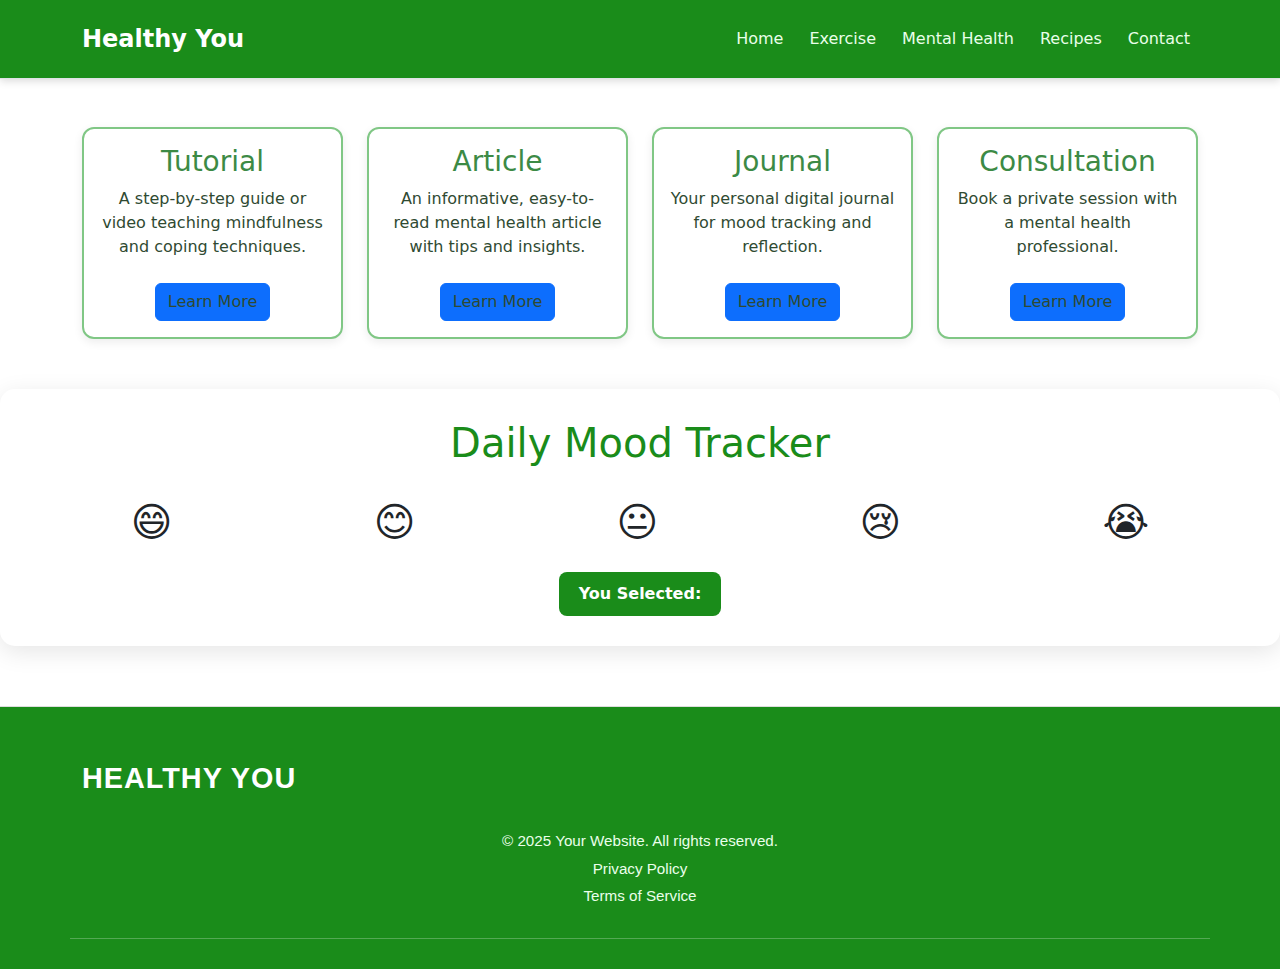
<file: mentalhealth.html>
<!DOCTYPE html>
<html lang="en">
<head>
    <meta name="viewport" content="width=device-width, initial-scale=1">
  <meta name="author" content="Group A| checkpoint 2">
  <title>Healthy You -Mental Health</title>
  
   <link href="https://cdn.jsdelivr.net/npm/bootstrap@5.3.0/dist/css/bootstrap.min.css" rel="stylesheet">
   
  
   <link rel="stylesheet" href="style.css">
</head>

<body>
 <nav class="navbar navbar-expand-lg p-3 border-bottom">
  <div class="container">
    <span class="navbar-brand fw-bold">Healthy You</span>
    <button class="navbar-toggler" type="button" data-bs-toggle="collapse" data-bs-target="#navMenu">
      <span class="navbar-toggler-icon"></span>
    </button>

    <div class="collapse navbar-collapse" id="navMenu">
      <ul class="navbar-nav ms-auto">
        <li class="nav-item"><a class="nav-link" href="index.html">Home</a></li>
        <li class="nav-item"><a class="nav-link" href="exercise.html">Exercise</a></li>
        <li class="nav-item"><a class="nav-link" href="mentalhealth.html">Mental Health</a></li>
        <li class="nav-item"><a class="nav-link" href="recipes.html">Recipes</a></li>
        <li class="nav-item"><a class="nav-link" href="contact.html">Contact</a></li>
        
      </ul>
    </div>
  </div>
</nav>
<div class="container my-5">
    <div class="row g-4">

        <!-- Tutorial -->
        <div class="col-md-3">
            <div class="card-box text-center p-3">
                <a href="#">
                    <h3>Tutorial</h3>
                    <p>A step-by-step guide or video teaching mindfulness and coping techniques.</p>
                </a>
				 <a class="btn btn-primary mt-2" href="mentalhealthdetails.html">Learn More</a>
            </div>
        </div>

       
        <div class="col-md-3">
            <div class="card-box text-center p-3">
                <a href="article.html">
                    <h3>Article</h3>
                    <p>An informative, easy-to-read mental health article with tips and insights.</p>
                </a>
                <a class="btn btn-primary mt-2" href="mentalhealthdetails.html">Learn More</a>
            </div>
        </div>

                <div class="col-md-3">
            <div class="card-box text-center p-3">
                <a href="#">
                    <h3>Journal</h3>
                    <p>Your personal digital journal for mood tracking and reflection.</p>
                </a>
                <a class="btn btn-primary mt-2" href="mentalhealthdetails.html">Learn More</a>
            </div>
        </div>

        <div class="col-md-3">
            <div class="card-box text-center p-3">
                <a href="#">
                    <h3>Consultation</h3>
                    <p>Book a private session with a mental health professional.</p>
                </a>
                <a class="btn btn-primary mt-2" href="mentalhealthdetails.html">Learn More</a>
            </div>
        </div>

    </div>
</div>
<div class="mood-tracker">
  <h1>Daily Mood Tracker</h1>
  <div class="mood-options">
    <div class="mood-option">&#128516;</div>
    <div class="mood-option">&#128522;</div>
    <div class="mood-option">&#128528;</div>
    <div class="mood-option">&#128546;</div>
    <div class="mood-option">&#128557;</div>
  </div>
  <button class="btn btn-primary selectedMood">You Selected:</button>
</div>

  <script>
  //JavaScript for mood tracker
  const moodOptions = document.querySelectorAll(".mood-option");
  const selectedMood = document.querySelector(".selectedMood");
  
  
  const savedMood = localStorage.getItem('selectedMood');
  if(savedMood){
    selectedMood.textContent = `You Selected: ${savedMood}`;
    console.log("Loaded saved mood:", savedMood);
  }

  moodOptions.forEach(option => {
    option.addEventListener('click', function(){
      console.log("Clicked:", this.textContent);
      
      
      moodOptions.forEach(opt => opt.classList.remove('selected'));
      
      
      this.classList.add('selected');
      
      
      selectedMood.textContent = `You Selected: ${this.textContent}`;
      
      
      localStorage.setItem('selectedMood', this.textContent);
      console.log("Saved to localStorage:", this.textContent);
      
      
      setTimeout(() => {
        window.location.reload();
      }, 500); 
    });
  });
</script>

<footer class="footer">
    <div class="footer-top container">
      <div class="footer-logo">HEALTHY YOU</div>
    
  
    <div class="footer-bottom container">
    <p>© 2025 Your Website. All rights reserved.</p>
   <p>Privacy Policy</p>
   <p>Terms of Service</p>
  </div>
</footer>

<script src="https://cdn.jsdelivr.net/npm/bootstrap@5.3.0/dist/js/bootstrap.bundle.min.js"></script>
</body>
</html>
</file>
<file: style.css>
.body {
	background: #f4f76; 
	font-family: Arial, sans-serif;
	color: #444;
	margin: 0;
	line-height: 1.6;
}

.navbar {
	background: #1a8c1a;
	padding: 15px 0;
	box-shadow: 0 2px 8px rgba(0,0,0,0.15);
}

.navbar-brand {
	color: #fff;
	font-weight: 700;
	font-size: 1.5rem;
}

.nav-link {
	color: #e9ffe9;
	font-weight: 500;
	margin-left: 10px;
	transition: 0.2s;
}

.nav-link:hover {
	color: #fff;
	transform: translateY(-2px);
}

.content div {
	background: #fff;
	border-radius: 2px;
	box-shadow: 0 6px 20px rgba(0,0,0,0.1);
	padding: 25px;
	text-align: center;
	transition: transform 0.3s, box-shadow 0.3s;
}

.content div:hover {
	transform: translateY(-5px);
	box-shadow: 0 2px 30px rgba(0,0,0,0.15);
}

.content p {
	color: #444;
	font-size: 1rem;
    margin-bottom: 20px;
}

.content button.btn-primary {
    background: #1a8c1a;
    border: none;
    border-radius: 8px;
    padding: 10px 20px;
    font-weight: bold;
    transition: 0.3s;
}
.img-details {
    width: 100%;       
    max-width: 600px;    
    height: auto;        
    display: block;      
    margin: 20px auto;   
    border-radius: 12px; 
    box-shadow: 0 4px 15px rgba(0,0,0,0.1); 

}

.content button.btn-primary:hover {
    background: #166f16;
}

.mood-tracker {
	background: #e0f2e0
	max-width: 600px;
	margin: 50px auto;
	padding: 30px;
	border-radius: 15px;
	box-shadow: 0 6px 25px rgba(0,0,0,0.1);
	text-align: center;
}

.mood-tracker h1 {
	color: #1a8c1a;
    margin-bottom: 25px;
}

.mood-options {
    display: flex;
    justify-content: space-around;
    margin-bottom: 20px;
}

.mood-option {
	font-size: 2.5rem;
	cursor: pointer;
	transition: transform 0.3s,
	padding: 10px;
	border-radius: 12px;
}

.mood-option:hover, .mood-option.selected {
    transform: scale(1.2);
    box-shadow: 0 6px 20px rgba(0,0,0,0.15);
    background: #fff;
}

.selectedMood {
    background: #1a8c1a;
    color: white;
    border: none;
    border-radius: 8px;
    padding: 10px 20px;
    font-weight: bold;
    transition: 0.3s;
}

.selectedMood:hover {
    background: #166f16;
}

@media (max-width: 768px) {
    .content {
        grid-template-columns: 1fr;
        margin: 30px 15px;
    }

    .mood-options {
        flex-wrap: wrap;
        gap: 15px;
    }

    .mood-option {
        font-size: 2rem;
    }
}
.hero {
    padding: 80px 20px;
    background: #e0f2e0; 
    text-align: center;
}

.hero h1, .hero h2 {
    color: #1a8c1a;
    font-weight: bold;
}

.hero p {
    color: #444;
    font-size: 1.1rem;
    margin-top: 10px;
}
.img-placeholder,
.text-placeholder,
.button-box {
    border: none;             
    background: #fff;         
    padding: 20px;
    text-align: center;
    border-radius: 12px;      
    box-shadow: 0 4px 15px rgba(0,0,0,0.1);
    color: #444;
    transition: transform 0.3s, box-shadow 0.3s;
}

.img-placeholder img {
    width: 100%;
    height: auto;
    border-radius: 8px;
}

.img-placeholder:hover,
.text-placeholder:hover,
.button-box:hover {
    transform: translateY(-5px);
    box-shadow: 0 8px 25px rgba(0,0,0,0.15);
}

.text-placeholder p, 
.text-placeholder ul, 
.text-placeholder li {
    color: #444;
    margin-bottom: 10px;
}

.button-box a {
    display: inline-block;
    background: #1a8c1a;
    color: white;
    padding: 10px 18px;
    border-radius: 8px;
    text-decoration: none;
    font-weight: bold;
    transition: 0.3s;
}

.button-box a:hover {
    background: #166f16;
}

.video-card {
    position: relative;
    overflow: hidden;
    border-radius: 12px;
    box-shadow: 0 6px 20px rgba(0,0,0,0.15);
    transition: transform 0.3s, box-shadow 0.3s;
    cursor: pointer;
}

.video-card img {
    width: 100%;
    height: 200px;
    object-fit: cover;
    display: block;
    transition: transform 0.3s;
}

.video-card:hover img {
    transform: scale(1.05);
}

.video-overlay {
    position: absolute;
    bottom: 0;
    left: 0;
    right: 0;
    background: linear-gradient(to top, rgba(26,140,26,0.85), rgba(26,140,26,0));
    color: white;
    padding: 15px;
    text-align: center;
}

.video-overlay h5 {
    margin: 0 0 5px 0;
    font-size: 1rem;
}

.video-overlay p,
.video-overlay a {
    margin: 0;
    font-size: 0.85rem;
    color: white;
    text-decoration: none;
    font-weight: bold;
    display: inline-block;
    margin-top: 5px;
}

.video-overlay a:hover {
    text-decoration: underline;
}


.box {
    background: #e0f2e0; 
    border-radius: 12px;
    padding: 30px;
    text-align: center;
    box-shadow: 0 4px 15px rgba(0,0,0,0.1);
    margin-bottom: 50px;
}

.box h2 {
    color: #1a8c1a;
    margin-bottom: 10px;
}

.box p {
    color: #444;
    font-size: 1.1rem;
}

.img {
    width: 100%;
    max-height: 300px;   
    object-fit: cover;
    border-radius: 12px;
    box-shadow: 0 4px 15px rgba(0,0,0,0.1);
    transition: transform 0.3s;
}

.img:hover {
    transform: scale(1.05);
}

.footer {
    background: #fff;
    border-top: 1px solid #ddd;
    padding: 40px 20px;
    color: #333;
    text-align: center;
}

.footer a {
    color: #1a8c1a;
    text-decoration: none;
    margin: 0 10px;
    transition: 0.3s;
}

.footer a:hover {
    text-decoration: underline;
}


@media (max-width: 768px) {
    .img-placeholder, .text-placeholder, .video-card, .img {
        margin-bottom: 20px;
    }
}

.sparkle-box {
    display: flex;
    justify-content: center;
    align-items: center;
    width: 180px;             /
    height: 180px;
    margin: 50px auto;        
    background: #e0f2e0;      
    border-radius: 20px;      
    box-shadow: 0 8px 25px rgba(0,0,0,0.15);
    text-align: center;
    transition: transform 0.3s, box-shadow 0.3s;
}

.sparkle-box:hover {
    transform: scale(1.05);
    box-shadow: 0 12px 35px rgba(0,0,0,0.2);
}

.sparkle {
    font-size: 50px;
    animation: sparkle 1.4s infinite alternate;
    opacity: 0.9;
}

@keyframes sparkle {
    0%   { opacity: 0.3; transform: scale(0.9); }
    100% { opacity: 1;   transform: scale(1.1); }
}

.footer {
    background: #1a8c1a; /* deep green */
    color: #fff;
    padding: 50px 0 30px;
    margin-top: 60px;
    font-family: Arial, sans-serif;
}

.footer .footer-top {
    display: flex;
    justify-content: space-between;
    align-items: center;
    flex-wrap: wrap;
    padding-bottom: 25px;
    border-bottom: 1px solid rgba(255, 255, 255, 0.25);
}

.footer-logo {
    font-size: 1.8rem;
    font-weight: 700;
    letter-spacing: 1px;
}

.footer-social a img {
    width: 30px;
    height: 30px;
    transition: 0.3s;
    filter: brightness(0) invert(1); 
}

.footer-social a img:hover {
    transform: scale(1.2);
    filter: brightness(1.3);
}

.footer-bottom {
    margin-top: 25px;
    text-align: center;
    color: #eaffea;
    font-size: 0.95rem;
}

.footer-bottom p {
    margin: 5px 0;
}

.footer-bottom p:hover {
    text-decoration: underline;
    cursor: pointer;
}
.category-box {
    background: #ffffff;
    border-left: 5px solid #6abf69; 
    border-radius: 10px;
    padding: 20px;
    margin-bottom: 25px;
    box-shadow: 0 2px 8px rgba(0,0,0,0.1);
}

.category-box h3 {
    color: #3b7f3c;
    margin-bottom: 8px;
}

.category-description {
    margin-bottom: 15px;
}

/* Button link */
.information {
    background: #6abf69;
    padding: 8px;
    text-align: center;
    border-radius: 6px;
}

.information:hover {
    background: #5aa65a;
}

.information .info {
    color: white;
    margin: 0;
}

/* Back button center */
.back-button-center {
    text-align: center;
    margin-top: 30px;
}
.card-box {
    background: #ffffff;
    border: 2px solid #80c785;
    border-radius: 12px;
    box-shadow: 0 3px 10px rgba(0,0,0,0.08);
    transition: 0.3s;
}

.card-box:hover {
    transform: translateY(-5px);
    box-shadow: 0 6px 15px rgba(0,0,0,0.12);
}

.card-box h3 {
    color: #3c8a45;
    margin-bottom: 8px;
}

.card-box a {
    text-decoration: none;
    color: #2f4a32;
}
</file>
